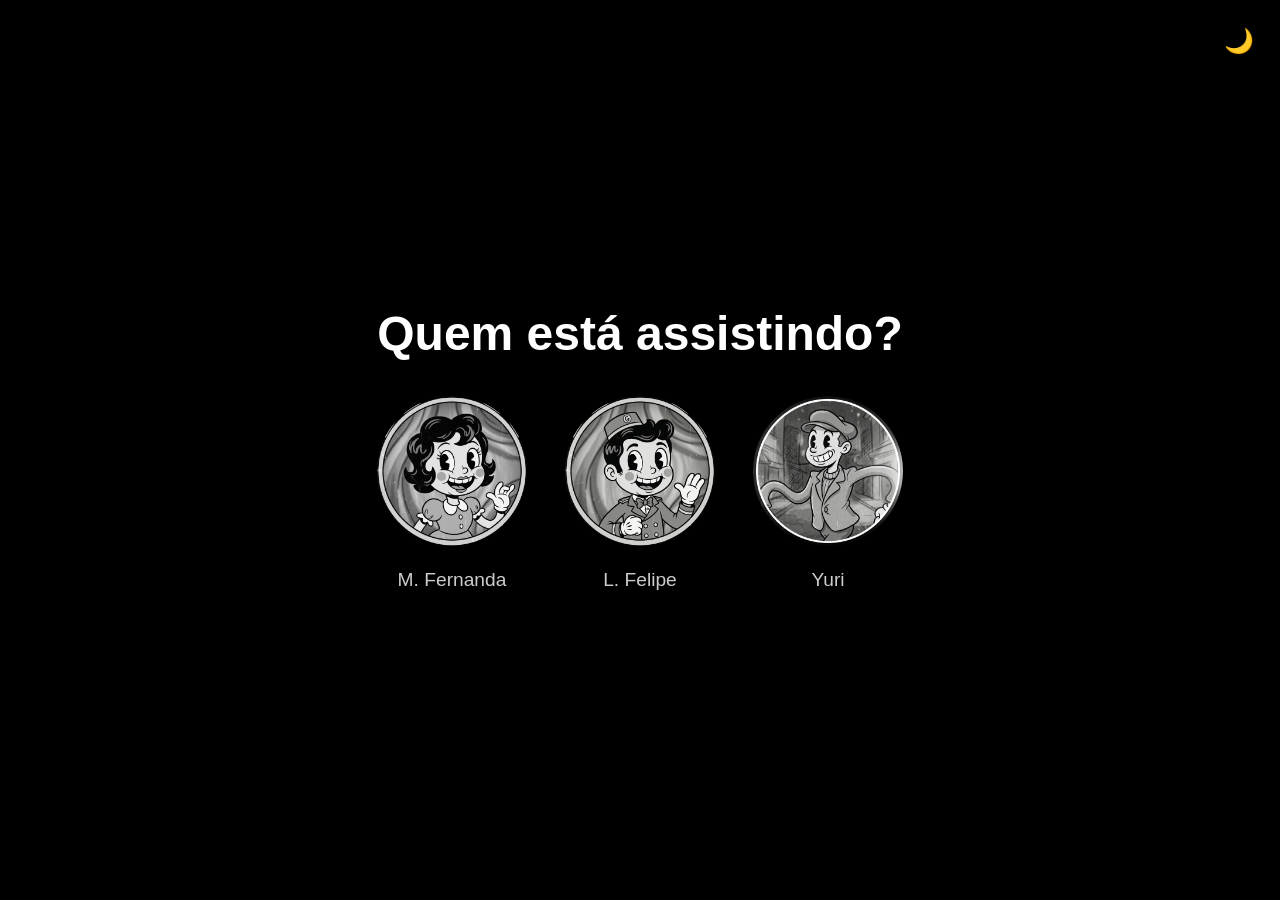
<file: index.html>
<!DOCTYPE html>
<html lang="pt-br">
<head>
    <meta charset="UTF-8">
    <meta name="viewport" content="width=device-width, initial-scale=1.0">
    <title>Netflix</title>
    <link rel="stylesheet" href="style.css">
    <script src="script.js" defer></script>
</head>
<body>
    <main>
        <header>
            <h1>Quem está assistindo?</h1>
            <button id="theme-toggle">🌙</button>
        </header>
        <section class="profiles">
            <ul>
                <li class="profile">
                    <a href="catalogo/catalogo.html" title="Acessar perfil de M. Fernanda">
                        <img src="assets/perfil-1.jpg" alt="Perfil de M. Fernanda">
                        <p>M. Fernanda</p>
                    </a>
                </li>
                <li class="profile">
                    <a href="catalogo/catalogo.html" title="Acessar perfil de L. Felipe">
                        <img src="assets/perfil-2.jpg" alt="Perfil de L. Felipe">
                        <p>L. Felipe</p>
                    </a>
                </li>
                 <li class="profile selected">
                    <a href="catalogo/catalogo.html" title="Acessar perfil de Yuri">
                        <img src="assets/perfil-3.jpg" alt="Perfil de Yuri">
                        <p>Yuri</p>
                    </a>
                </li>
            </ul>
        </section>
    </main>
</body>
</html>
</file>
<file: style.css>
/* Estilos para o site Netflix */

/* Variáveis CSS para modo claro e escuro */
:root {
    --bg-color: #000; /* Fundo escuro */
    --text-color: #fff; /* Texto branco */
    --border-color: #fff; /* Borda branca */
    --secondary-text: #ccc; /* Texto secundário */
    --hover-scale: scale(1.1); /* Escala no hover */
}

/* Modo claro */
.light-mode {
    --bg-color: #fff; /* Fundo branco */
    --text-color: #000; /* Texto preto */
    --border-color: #000; /* Borda preta */
    --secondary-text: #666; /* Texto secundário */
}

/* Define o estilo do corpo da página */
body {
    background-color: var(--bg-color); /* Fundo variável */
    color: var(--text-color); /* Cor do texto variável */
    font-family: 'Helvetica Neue', Helvetica, Arial, sans-serif; /* Fonte similar à usada pela Netflix */
    margin: 0; /* Remove margens padrão */
    padding: 0; /* Remove preenchimentos padrão */
    height: 100vh; /* Altura total da viewport para centralização */
    display: flex; /* Usa flexbox para layout */
    justify-content: center; /* Centraliza horizontalmente */
    align-items: center; /* Centraliza verticalmente */
    transition: background-color 0.3s ease, color 0.3s ease; /* Transição suave para mudança de modo */
}

/* Estilo para o elemento main, que contém o conteúdo principal */
main {
    text-align: center; /* Centraliza o texto dentro do main */
    max-width: 1200px; /* Largura máxima para responsividade */
    width: 100%; /* Largura total disponível */
}

/* Estilo para o cabeçalho h1 */
header h1 {
    font-size: 3rem; /* Tamanho grande da fonte para o título */
    margin-bottom: 2rem; /* Espaçamento inferior */
    color: var(--text-color); /* Cor variável */
}

/* Estilo para o botão de alternância de tema */
#theme-toggle {
    background-color: var(--bg-color); /* Fundo variável */
    color: var(--text-color); /* Texto variável */
    border: none; /* Remove a borda padrão */
    padding: 0.5rem; /* Preenchimento ajustado para o ícone */
    font-size: 1.5rem; /* Tamanho maior para o emoji */
    cursor: pointer; /* Cursor de ponteiro */
    border-radius: 50%; /* Bordas arredondadas para forma circular */
    width: 50px; /* Largura fixa */
    height: 50px; /* Altura fixa */
    display: flex; /* Flexbox para centralizar */
    align-items: center; /* Centraliza verticalmente */
    justify-content: center; /* Centraliza horizontalmente */
    transition: all 0.3s ease; /* Transições suaves para todas as propriedades */
    position: fixed; /* Posicionamento fixo na viewport */
    top: 1rem; /* Distância do topo */
    right: 1rem; /* Distância da direita */
    z-index: 1000; /* Garante que fique acima de outros elementos */
    box-shadow: 0 4px 8px rgba(0, 0, 0, 0.3); /* Sombra suave para profundidade */
}

#theme-toggle:hover {
    background-color: var(--text-color); /* Fundo invertido no hover */
    color: var(--bg-color); /* Texto invertido no hover */
    box-shadow: 0 6px 12px rgba(0, 0, 0, 0.4); /* Sombra mais intensa no hover */
    transform: scale(1.1); /* Leve aumento no tamanho */
}

/* Estilo para a lista de perfis */
.profiles ul {
    list-style: none; /* Remove os marcadores da lista */
    padding: 0; /* Remove preenchimento */
    display: flex; /* Layout flexível para os itens */
    justify-content: center; /* Centraliza os itens */
    gap: 2rem; /* Espaçamento entre os perfis */
    flex-wrap: wrap; /* Permite quebra de linha em telas menores */
}

/* Estilo base para cada perfil */
.profile {
    text-align: center; /* Centraliza o texto no perfil */
    transition: transform 0.3s ease; /* Transição suave para efeitos de hover */
}

.profile a {
    display: block; /* Faz o link ocupar todo o espaço do perfil */
    text-decoration: none; /* Remove sublinhado */
    color: inherit; /* Herda a cor do texto */
    cursor: pointer; /* Cursor de ponteiro */
}

/* Efeito ao passar o mouse sobre o perfil */
.profile:hover {
    transform: scale(1.1); /* Aumenta ligeiramente o tamanho no hover */
}

/* Estilo para as imagens dos perfis */
.profile img {
    width: 150px; /* Largura da imagem */
    height: 150px; /* Altura da imagem */
    border-radius: 50%; /* Torna a imagem circular */
    object-fit: cover; /* Ajusta a imagem para cobrir o espaço sem distorcer */
    border: 3px solid transparent; /* Borda transparente inicialmente */
    transition: border-color 0.3s ease; /* Transição suave para a cor da borda */
}

/* Efeito na borda da imagem no hover */
.profile:hover img {
    border-color: var(--border-color); /* Borda variável no hover */
}

/* Estilo para o parágrafo (nome do perfil) */
.profile p {
    margin-top: 1rem; /* Espaçamento superior */
    font-size: 1.2rem; /* Tamanho da fonte */
    color: var(--secondary-text); /* Cor variável */
}

/* Efeito no parágrafo no hover */
.profile:hover p {
    color: var(--text-color); /* Cor variável no hover */
}

/* Media queries para responsividade */

/* Para tablets (largura máxima de 768px) */
@media (max-width: 768px) {
    header h1 {
        font-size: 2.5rem; /* Reduz o tamanho da fonte do título */
        margin-bottom: 1.5rem; /* Ajusta o espaçamento inferior */
    }

    #theme-toggle {
        font-size: 1.2rem; /* Reduz o tamanho do ícone */
        width: 40px; /* Largura ajustada */
        height: 40px; /* Altura ajustada */
        top: 0.5rem; /* Ajusta a posição */
        right: 0.5rem; /* Ajusta a posição */
    }

    .profiles ul {
        gap: 1.5rem; /* Reduz o espaçamento entre perfis */
    }

    .profile img {
        width: 120px; /* Reduz a largura da imagem */
        height: 120px; /* Reduz a altura da imagem */
    }

    .profile p {
        font-size: 1rem; /* Reduz o tamanho da fonte do nome */
    }
}

/* Para dispositivos móveis (largura máxima de 480px) */
@media (max-width: 480px) {
    body {
        padding: 1rem; /* Adiciona preenchimento para evitar bordas */
        height: auto; /* Permite altura automática para melhor adaptação */
        min-height: 100vh; /* Garante altura mínima da viewport */
    }

    header h1 {
        font-size: 2rem; /* Reduz ainda mais o tamanho da fonte */
        margin-bottom: 1rem; /* Ajusta o espaçamento */
    }

    #theme-toggle {
        font-size: 1rem; /* Ícone ainda menor */
        width: 35px; /* Largura menor */
        height: 35px; /* Altura menor */
        top: 0.5rem; /* Posição */
        right: 0.5rem; /* Posição */
    }

    .profiles ul {
        flex-direction: column; /* Muda para coluna em telas muito pequenas */
        gap: 1rem; /* Reduz o gap */
    }

    .profile img {
        width: 100px; /* Imagens menores para mobile */
        height: 100px; /* Altura ajustada */
    }

    .profile p {
        font-size: 0.9rem; /* Fonte ainda menor */
    }
}
</file>
